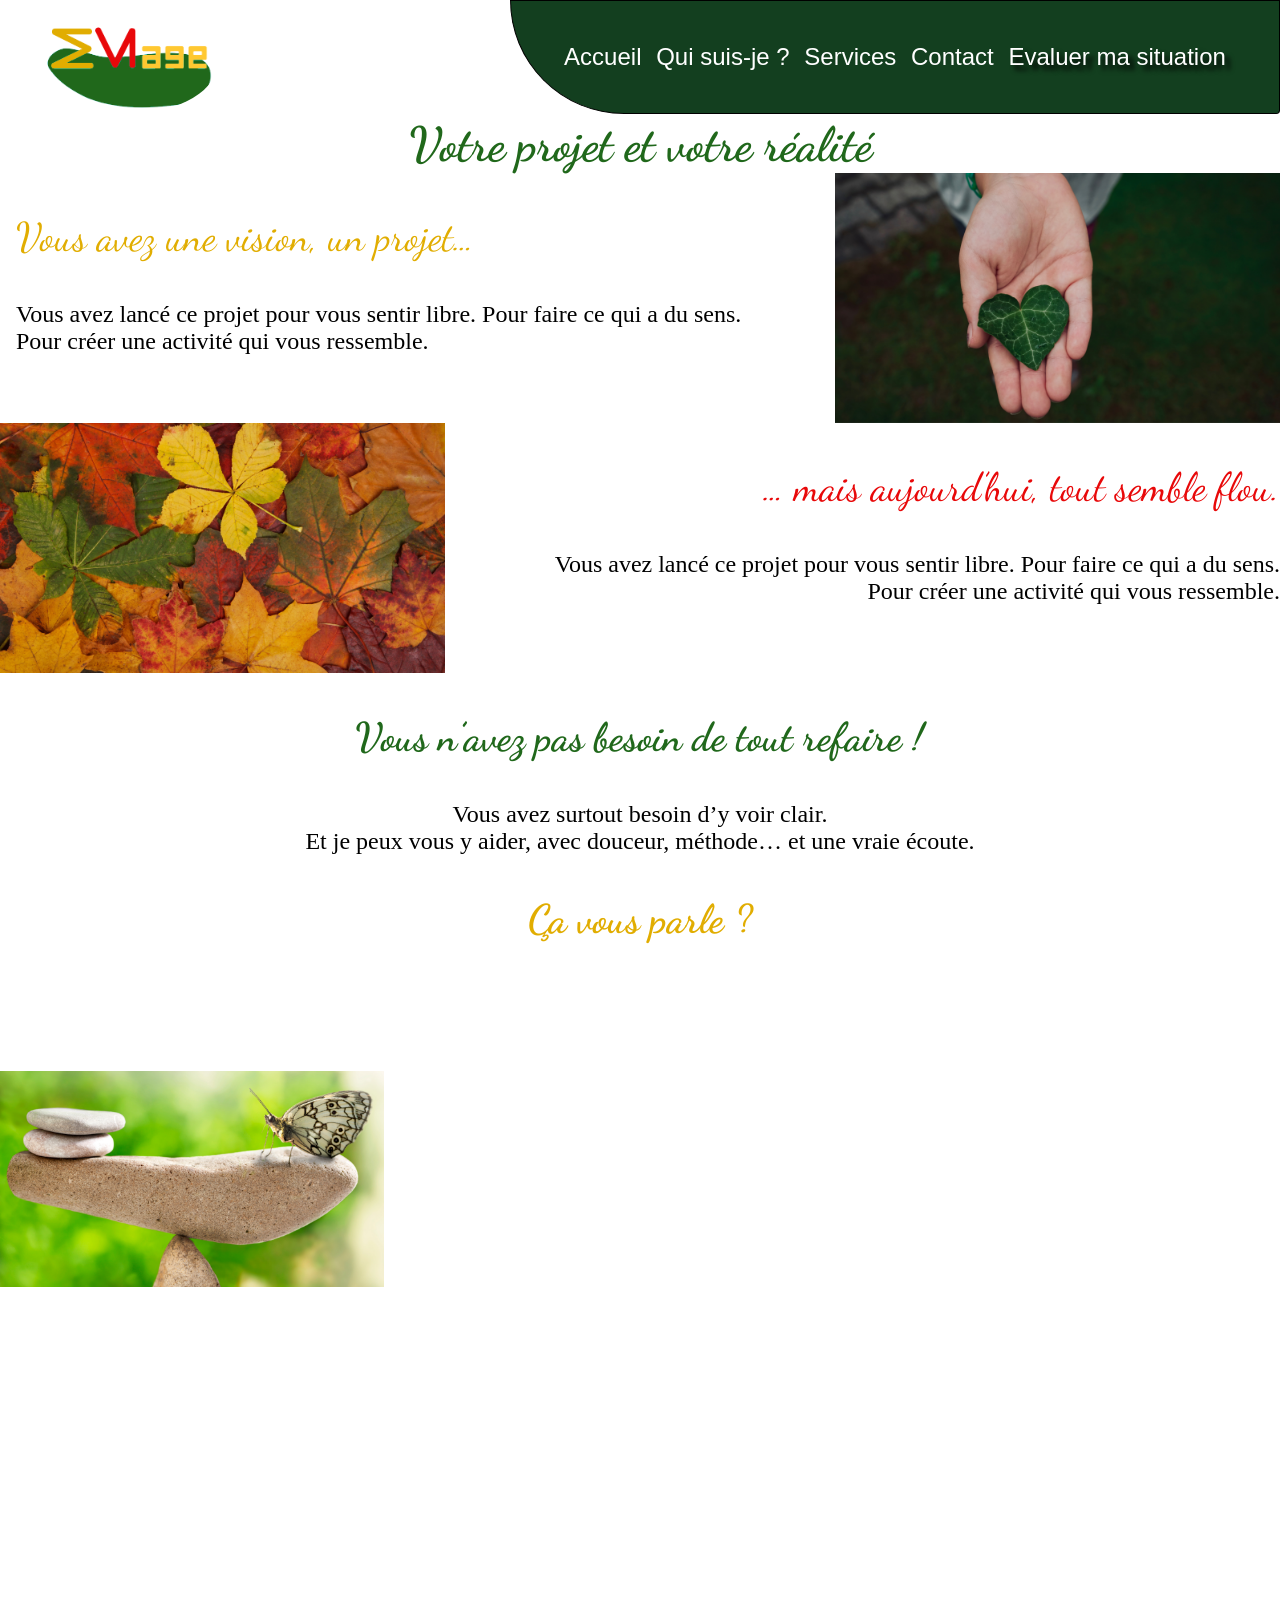
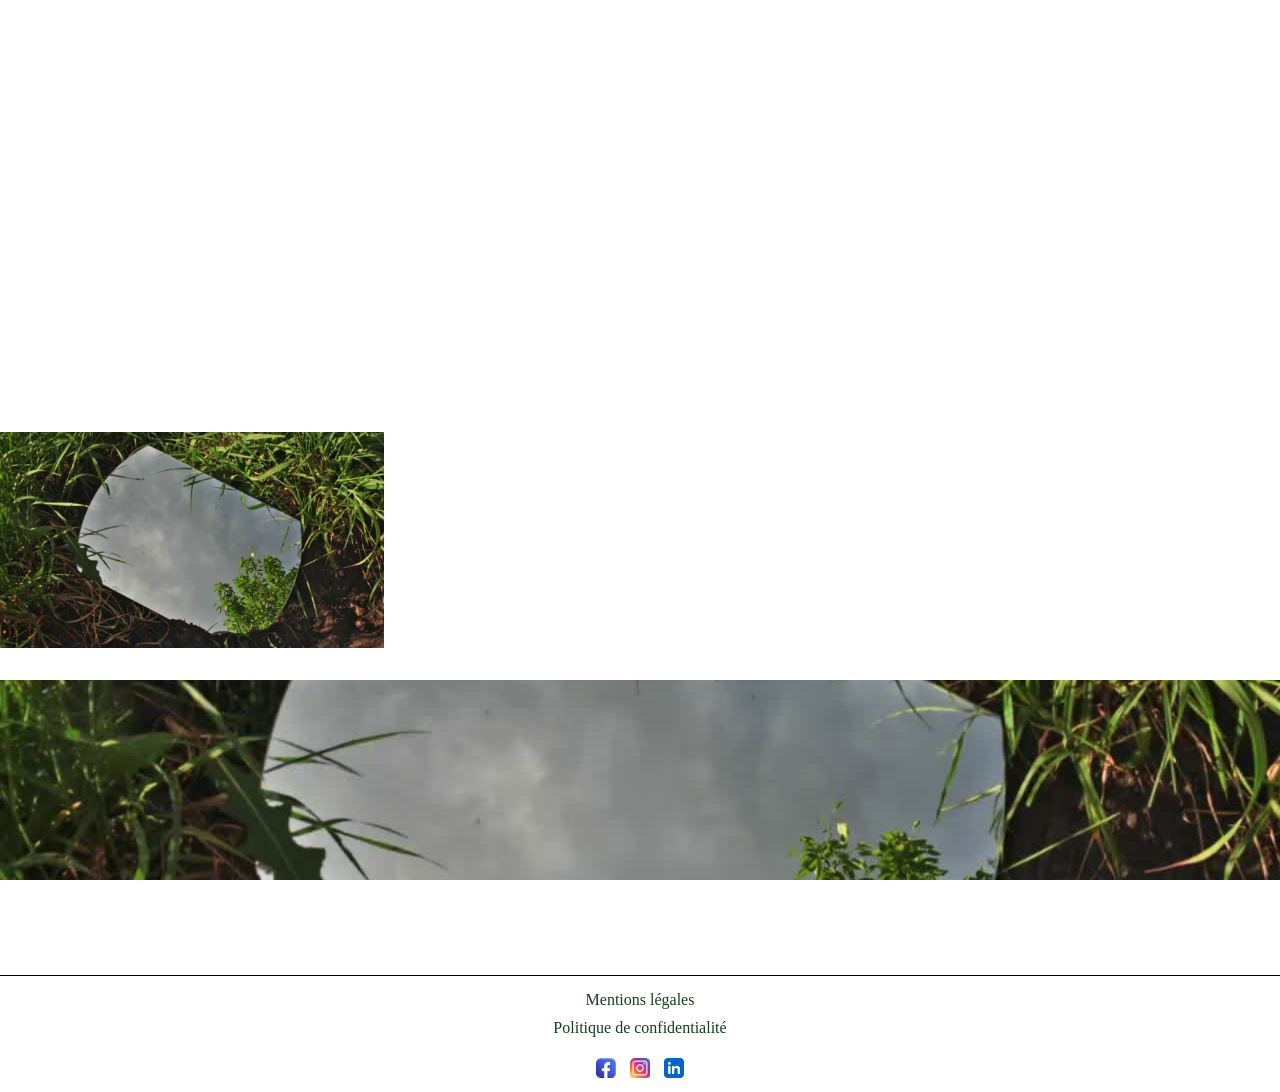
<file: docs/index.html>
<!DOCTYPE html>
<html lang="fr">

<head>
    <meta charset="UTF-8">
    <meta name="viewport" content="width=device-width, initial-scale=1.0">
    <link rel="stylesheet" href="assets/styles/components.css">
    <link rel="stylesheet" href="assets/styles/home.css">
    <link rel="stylesheet" href="assets/styles/services.css">
    <link rel="stylesheet" href="assets/styles/who.css">
    <link rel="stylesheet" href="assets/styles/contact.css">
    <link href="https://unpkg.com/aos@2.3.1/dist/aos.css" rel="stylesheet">
    <link rel="shortcut icon" href="assets/img/logo.png" type="image/png">
    <title>EMage</title>
</head>

<body>
    <header id="header">
        <a href="index.html" class="logo">
            <img src="assets/img/logo.png" alt="Logo EMage">
        </a>
        <div id="nav">
            <button id="burger"><img src="assets/img/burger.png" alt="burger" class="burger"></button>
            <div id="navbar">
                <div><a href="index.html">Accueil</a></div>
                <div><a href="who.html">Qui suis-je ?</a></div>
                <div><a href="services.html">Services</a></div>
                <div><a href="contact.html">Contact</a></div>
                <a href="form.html" class="button_navbar">Evaluer ma situation</a>
            </div>
        </div>
    </header>
<h1 class="title_home" data-aos="fade_in" data-aos-duration="2000">Votre projet et votre réalité</h1>
<div class="intro">
    <div class="slide" data-aos="fade-right"
        data-aos-duration="2000">
        <div class="slide_left">
            <h2 class="intro_title yellow">Vous avez une vision, un projet… </h2>
            <p class="intro_text">Vous avez lancé ce projet pour vous sentir libre. Pour faire ce qui a du sens.</p>
            <p class="intro_text">Pour créer une activité qui vous ressemble.</p>
        </div>
        <img src="assets/img/accueil/heart-in-hand.png" alt="heart leaf in hand">
    </div>

    <div class="slide" data-aos="fade-left"
        data-aos-duration="2000">
        <img src="assets/img/accueil/colorfull_leaves.png" alt="heart leaf in hand">
        <div class="slide_right">
            <h2 class="intro_title red">… mais aujourd’hui, tout semble flou.</h2>
            <p class="intro_text">Vous avez lancé ce projet pour vous sentir libre. Pour faire ce qui a du sens.</p>
            <p class="intro_text">Pour créer une activité qui vous ressemble.</p>
        </div>
    </div>
    <div class="slide" data-aos="fade-up" data-aos-duration="2000">
        <div class="slide_up">
            <h2 class="intro_title green_forest bold">Vous n’avez pas besoin de tout refaire !</h2>
            <p class="intro_text"> Vous avez surtout besoin d’y voir clair.</p>
            <p class="intro_text"> Et je peux vous y aider, avec douceur, méthode… et une vraie écoute.</p>
        </div>

    </div>
</div>
<h2 class="carrousel_title">Ça vous parle ?</h2>

<!-- <div class="slider">
    <div class="slides">
        <div class="slide_item first_item">
            <img src="assets/img/carrousel/weed.png" alt="" class="slide_img">
        </div>
        <div class="slide_item first_item">
            <img src="assets/img/carrousel/weed.png" alt="" class="slide_img">
        </div>
        <div class="slide_item first_item">
            <img src="assets/img/carrousel/weed.png" alt="" class="slide_img">
        </div>
        <div class="slide_item first_item">
            <img src="assets/img/carrousel/weed.png" alt="" class="slide_img">
        </div>
        <div class="slide_item first_item">
            <img src="assets/img/carrousel/weed.png" alt="" class="slide_img">
        </div>
        <div class="slide_item first_item">
            <img src="assets/img/carrousel/weed.png" alt="" class="slide_img">
        </div>
        <div class="slide_item first_item">
            <img src="assets/img/carrousel/weed.png" alt="" class="slide_img">
        </div>
    </div>

</div>
<div class="carrousel_buttons">
    <button class="carrousel_button first_button"></button>
    <button class="carrousel_button second_button"></button>
    <button class="carrousel_button third_button"></button>
    <button class="carrousel_button fourth_button"></button>
    <button class="carrousel_button fifth_button"></button>
    <button class="carrousel_button sixth_button"></button>
    <button class="carrousel_button seventh_button"></button>
</div> -->

<section class="home_section">
    <h1 class="section_title red" data-aos="zoom_in" data-aos-duration="2000">Je vous comprends</h1>
    <div class="section_content">
        <img src="assets/img/accueil/stone_with_butterfly.png" alt="section" class="section_img">
        <div class="section_text" data-aos="fade-left" data-aos-duration="2000">
            <h2 class="text_title yellow">Avancer ne devrait pas être synonyme d’épuisement</h2>
            <p>À mon échelle, j’ai connu les doutes, la fatigue, les pertes de sens.</p>
            <p>J’ai traversé des phases où la passion ne suffisait plus à porter la charge.</p>
            <p>J’ai cherché un rythme juste, qui respecte mes ambitions et ma réalité personnelle.</p>
        </div>
    </div>
</section>
<section class="home_section">
    <h2 class="section_title red" data-aos="fade_in" data-aos-duration="2000">Faites le premier pas sans pression</h2>
    <div class="section_content">
        <a href="#" class="cards_pack" data-aos="zoom-in" data-aos-duration="2000">
            <img src="assets/img/accueil/hands-on-tree.png" alt="hands-on-tree" class="pack_img">
            <h3 class="yellow">Audit Social Media</h3>
            <div class="section_text">
                <b class="green_forest">Dès 450€</b>
                <p>Pour comprendre ce qui freine votre visibilité sur vos réseaux sociaux.</p>
                <p>Optimiser vos contenus, vos profils, votre stratégie.</p>
            </div>
        </a>
        <a href="#" class="cards_pack" data-aos="zoom-in" data-aos-duration="2000">
            <img src="assets/img/accueil/sphere.png" alt="hands-on-tree" class="pack_img">
            <h3 class="yellow">Audit SEO / SEA / SEM</h3>
            <div class="section_text">
                <b class="green_forest">Dès 650€</b>
                <p>Pour mettre à jour votre présence sur Google.</p>
                <p>Un regard stratégique et technique pour poser les bonnes bases.</p>
            </div>
        </a>
        <a href="#" class="cards_pack" data-aos="zoom-in" data-aos-duration="2000">
            <img src="assets/img/accueil/low-angle-forest.png" alt="hands-on-tree" class="pack_img">
            <h3 class="yellow">Cartographie & Plan d’actions</h3>
            <div class="section_text">
                <b class="green_forest">Dès 950€</b>
                <p>Pour structurer vos idées, vos actions, vos priorités.</p>
                <p>Un livrable clair pour savoir où aller et comment y aller.</p>
            </div>
        </a>
    </div>
</section>
<section class="home_section">
    <h1 class="section_title red" data-aos="zoom_in" data-aos-duration="2000">Ma promesse</h1>
    <div class="section_content">
        <img src="assets/img/accueil/mirror_nature.png" alt="section" class="section_img">
        <div class="section_text" data-aos="fade-left" data-aos-duration="2000">
            <p>Chez EMage, je ne vous propose pas une baguette magique.</p>
            <p>Je vous propose un chemin réaliste, respectueux de qui vous êtes et de ce que vous portez.</p>
            <p>Des petits pas vers une grande vision.</p>
            <p> Une façon de construire qui ménage votre énergie et votre ambition.</p>
            <b class="green_forest">« Ménager sa monture pour aller plus loin. »</b>
            <b class="green_forest">C’est ça aussi, la transformation durable.</b>
        </div>
    </div>
</section>
<section class="img_full_screen">
    <div class="cloud" data-aos="zoom_in" data-aos-duration="3000">
        <div class="home_blur"></div>
        <div class="cloud_text green">
            <p>Faisons connaissance. Je vous propose un échange sincère, sans pression, pour voir si je peux vous aider.</p>
            <p>Sinon, je vous recommanderai quelqu’un d’autre, avec tout autant de cœur.</p>
        </div>
    </div>
</section>

<section class="home_section">
    <div class="form_button" data-aos="flip-left" data-aos-duration="2000">
        <a href="form.html">Évaluer ma situation</a>
    </div>
</section>




        <footer>
            <div class="info">
                <a href="">Mentions légales</a>
            </div>
            <div class="info">
                <a href="">Politique de confidentialité</a>
            </div>
            <div class="reseaux">
                <a href="https://www.facebook.com/RomyCMT" target="_blank"><img src="assets/img/reseaux/facebook.png" alt="facebook"></a>
                <a href="https://www.instagram.com/chen.romy/" target="_blank"><img src="assets/img/reseaux/instagram.jpg" alt="instagram"></a>
                <a href="https://www.linkedin.com/in/romy-chen-min-tao-806a6817/" target="_blank"><img src="assets/img/reseaux/linkedin.jpg" alt="linkedin"></a>
            </div>

        </footer>
        <script src="https://unpkg.com/aos@2.3.1/dist/aos.js"></script>
        <script>
            AOS.init();
        </script>
        <script src="assets/scripts/script.js"></script>
    </body>

</html>
</file>
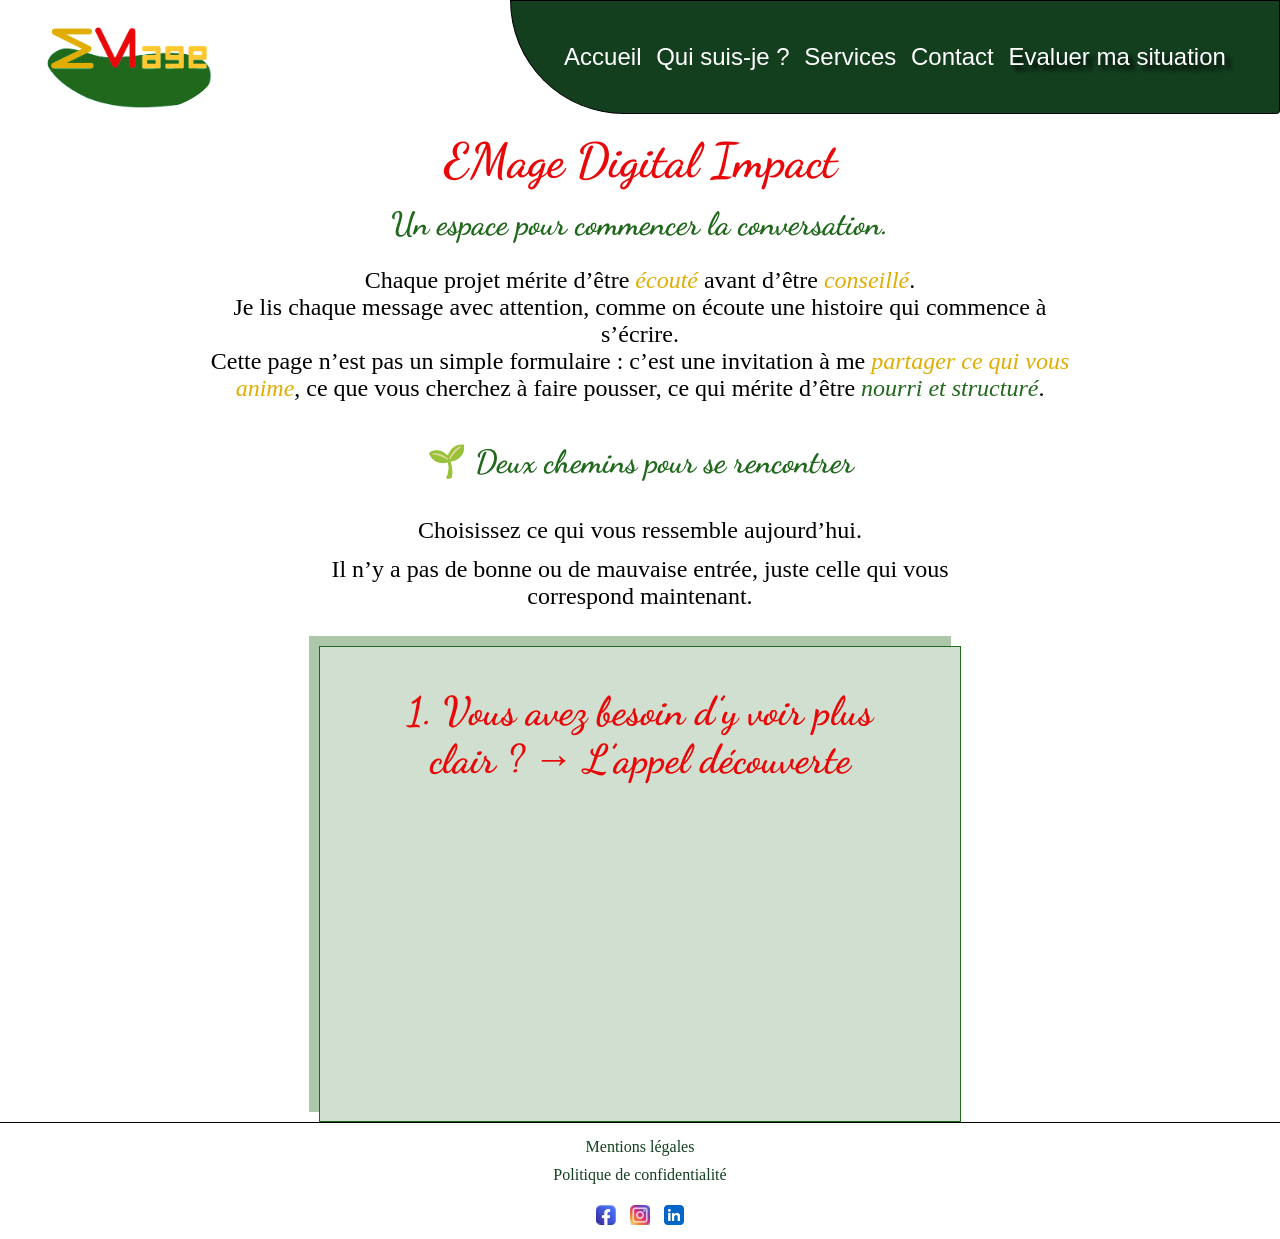
<file: docs/contact.html>
<!DOCTYPE html>
<html lang="fr">

<head>
    <meta charset="UTF-8">
    <meta name="viewport" content="width=device-width, initial-scale=1.0">
    <link rel="stylesheet" href="assets/styles/components.css">
    <link rel="stylesheet" href="assets/styles/home.css">
    <link rel="stylesheet" href="assets/styles/services.css">
    <link rel="stylesheet" href="assets/styles/who.css">
    <link rel="stylesheet" href="assets/styles/contact.css">
    <link href="https://unpkg.com/aos@2.3.1/dist/aos.css" rel="stylesheet">
    <link rel="shortcut icon" href="assets/img/logo.png" type="image/png">
    <title>EMage</title>
</head>

<body>
    <header id="header">
        <a href="index.html" class="logo">
            <img src="assets/img/logo.png" alt="Logo EMage">
        </a>
        <div id="nav">
            <button id="burger"><img src="assets/img/burger.png" alt="burger" class="burger"></button>
            <div id="navbar">
                <div><a href="index.html">Accueil</a></div>
                <div><a href="who.html">Qui suis-je ?</a></div>
                <div><a href="services.html">Services</a></div>
                <div><a href="contact.html">Contact</a></div>
                <a href="form.html" class="button_navbar">Evaluer ma situation</a>
            </div>
        </div>
    </header>

<div class="contact_container">
    <div class="contact_head">
        <h1 class="contact_title">EMage Digital Impact</h1>
        <h2 class="contact_subtitle">Un espace pour commencer la conversation.</h2>
        <div class="contact_text">
            <p>Chaque projet mérite d’être <i class="yellow">écouté</i> avant d’être <i class="yellow">conseillé</i>.</p>
            <p>Je lis chaque message avec attention, comme on écoute une histoire qui commence à s’écrire.</p>
            <p>Cette page n’est pas un simple formulaire : c’est une invitation à me <i class="yellow">partager ce qui vous anime</i>, ce que vous cherchez à faire pousser, ce qui mérite d’être <i class="green_forest">nourri et structuré</i>.</p>
        </div>
    </div>
    <section class="contact_section">
        <h2 class="contact_subtitle">🌱 Deux chemins pour se rencontrer</h2>
        <div class="contact_text">
            <p>Choisissez ce qui vous ressemble aujourd’hui.</p>
            <p>Il n’y a pas de bonne ou de mauvaise entrée, juste celle qui vous correspond maintenant.</p>
        </div>
    </section>
    <section class="contact_section">

        <div class="section_left">
            <div class="content box_left" data-aos="zoom-in" data-aos-duration="2000">
                <h2 class="section_title section_contact_title red" data-aos="fade-in" data-aos-easing="linear" data-aos-duration="2000">1. Vous avez besoin d’y voir plus clair ? → L’appel découverte</h2>
                <p data-aos="fade-in" data-aos-easing="linear" data-aos-duration="2000">Un moment pour poser vos idées, mettre en lumière les <i class="bold_italic green_forest">enjeux</i>, et tracer une première direction.</p>
                <p data-aos="fade-in" data-aos-easing="linear" data-aos-duration="2000">Je vous propose un échange d’environ 45 minutes pour <i class="green_forest">clarifier ensemble votre besoin</i> et poser les bases d’une collaboration juste et alignée.</p>
                <p data-aos="fade-in" data-aos-easing="linear" data-aos-duration="2000">C’est pour vous si… Vous portez une intuition, un projet ou un inconfort, sans savoir encore quelle forme lui donner.</p>

                <div class="contact_form_button" data-aos="flip-left" data-aos-duration="2000">
                    <a href="form.html">→ Je remplis le mini-formulaire pour réserver un appel découverte</a>
                </div>
            </div>
        </div>
    </section>

</div>

        <footer>
            <div class="info">
                <a href="">Mentions légales</a>
            </div>
            <div class="info">
                <a href="">Politique de confidentialité</a>
            </div>
            <div class="reseaux">
                <a href="https://www.facebook.com/RomyCMT" target="_blank"><img src="assets/img/reseaux/facebook.png" alt="facebook"></a>
                <a href="https://www.instagram.com/chen.romy/" target="_blank"><img src="assets/img/reseaux/instagram.jpg" alt="instagram"></a>
                <a href="https://www.linkedin.com/in/romy-chen-min-tao-806a6817/" target="_blank"><img src="assets/img/reseaux/linkedin.jpg" alt="linkedin"></a>
            </div>

        </footer>
        <script src="https://unpkg.com/aos@2.3.1/dist/aos.js"></script>
        <script>
            AOS.init();
        </script>
        <script src="assets/scripts/script.js"></script>
    </body>

</html>
</file>
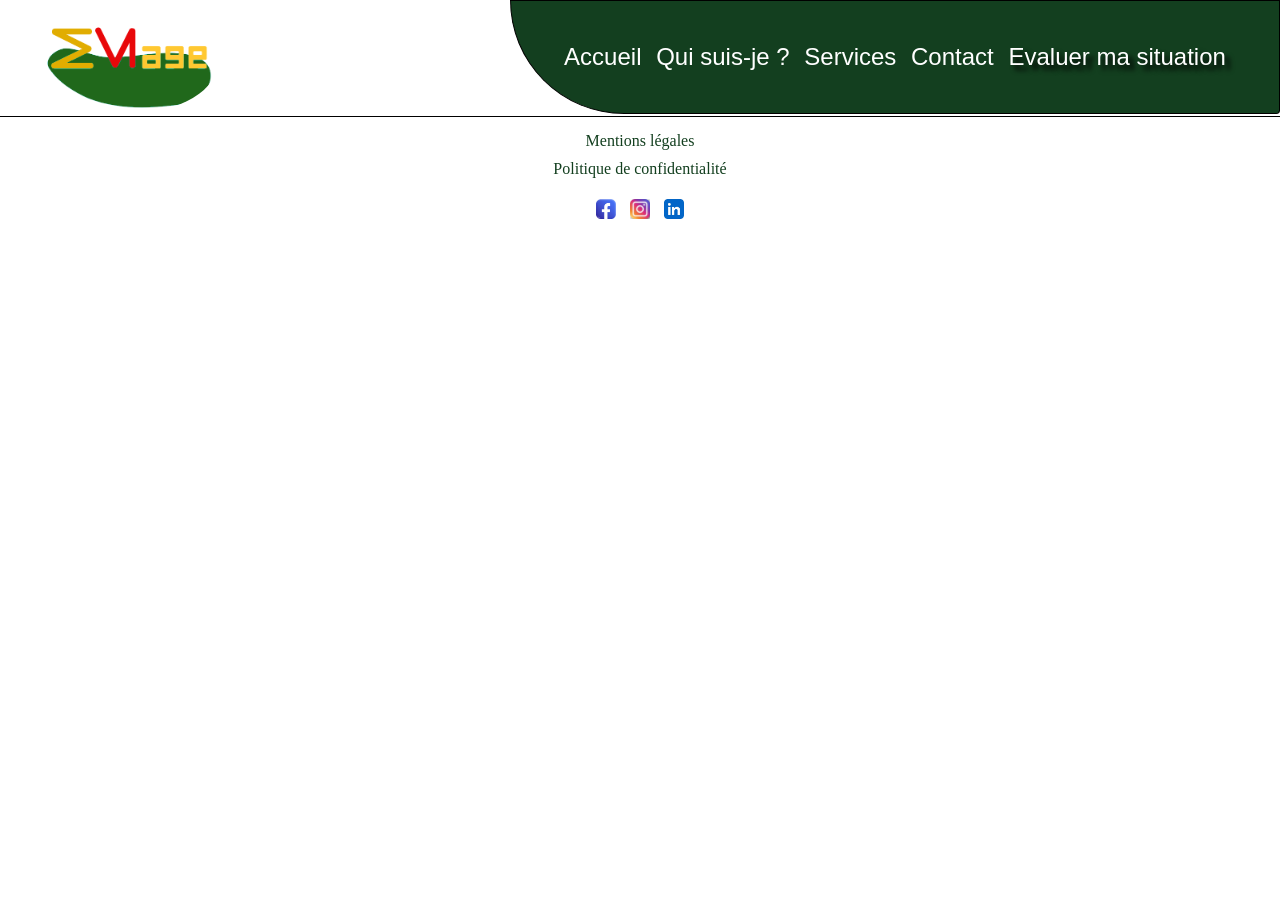
<file: docs/form.html>
<!DOCTYPE html>
<html lang="fr">

<head>
    <meta charset="UTF-8">
    <meta name="viewport" content="width=device-width, initial-scale=1.0">
    <link rel="stylesheet" href="assets/styles/components.css">
    <link rel="stylesheet" href="assets/styles/home.css">
    <link rel="stylesheet" href="assets/styles/services.css">
    <link rel="stylesheet" href="assets/styles/who.css">
    <link rel="stylesheet" href="assets/styles/contact.css">
    <link href="https://unpkg.com/aos@2.3.1/dist/aos.css" rel="stylesheet">
    <link rel="shortcut icon" href="assets/img/logo.png" type="image/png">
    <title>EMage</title>
</head>

<body>
    <header id="header">
        <a href="index.html" class="logo">
            <img src="assets/img/logo.png" alt="Logo EMage">
        </a>
        <div id="nav">
            <button id="burger"><img src="assets/img/burger.png" alt="burger" class="burger"></button>
            <div id="navbar">
                <div><a href="index.html">Accueil</a></div>
                <div><a href="who.html">Qui suis-je ?</a></div>
                <div><a href="services.html">Services</a></div>
                <div><a href="contact.html">Contact</a></div>
                <a href="form.html" class="button_navbar">Evaluer ma situation</a>
            </div>
        </div>
    </header>
        <footer>
            <div class="info">
                <a href="">Mentions légales</a>
            </div>
            <div class="info">
                <a href="">Politique de confidentialité</a>
            </div>
            <div class="reseaux">
                <a href="https://www.facebook.com/RomyCMT" target="_blank"><img src="assets/img/reseaux/facebook.png" alt="facebook"></a>
                <a href="https://www.instagram.com/chen.romy/" target="_blank"><img src="assets/img/reseaux/instagram.jpg" alt="instagram"></a>
                <a href="https://www.linkedin.com/in/romy-chen-min-tao-806a6817/" target="_blank"><img src="assets/img/reseaux/linkedin.jpg" alt="linkedin"></a>
            </div>

        </footer>
        <script src="https://unpkg.com/aos@2.3.1/dist/aos.js"></script>
        <script>
            AOS.init();
        </script>
        <script src="assets/scripts/script.js"></script>
    </body>

</html>
</file>
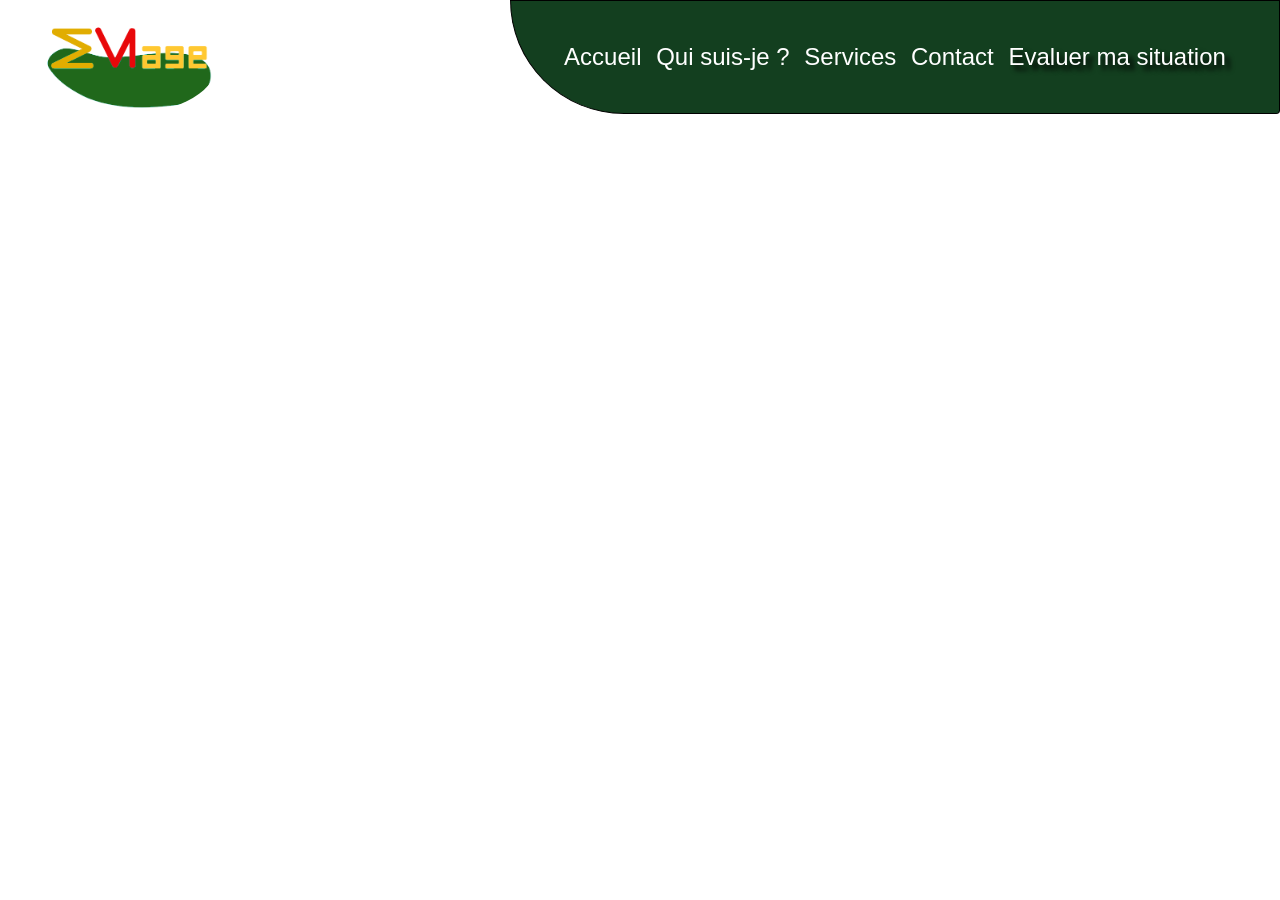
<file: docs/head.html>
<!DOCTYPE html>
<html lang="fr">

<head>
    <meta charset="UTF-8">
    <meta name="viewport" content="width=device-width, initial-scale=1.0">
    <link rel="stylesheet" href="assets/styles/components.css">
    <link rel="stylesheet" href="assets/styles/home.css">
    <link rel="stylesheet" href="assets/styles/services.css">
    <link rel="stylesheet" href="assets/styles/who.css">
    <link rel="stylesheet" href="assets/styles/contact.css">
    <link href="https://unpkg.com/aos@2.3.1/dist/aos.css" rel="stylesheet">
    <link rel="shortcut icon" href="assets/img/logo.png" type="image/png">
    <title>EMage</title>
</head>

<body>
    <header id="header">
        <a href="index.html" class="logo">
            <img src="assets/img/logo.png" alt="Logo EMage">
        </a>
        <div id="nav">
            <button id="burger"><img src="assets/img/burger.png" alt="burger" class="burger"></button>
            <div id="navbar">
                <div><a href="index.html">Accueil</a></div>
                <div><a href="who.html">Qui suis-je ?</a></div>
                <div><a href="services.html">Services</a></div>
                <div><a href="contact.html">Contact</a></div>
                <a href="form.html" class="button_navbar">Evaluer ma situation</a>
            </div>
        </div>
    </header>
</file>
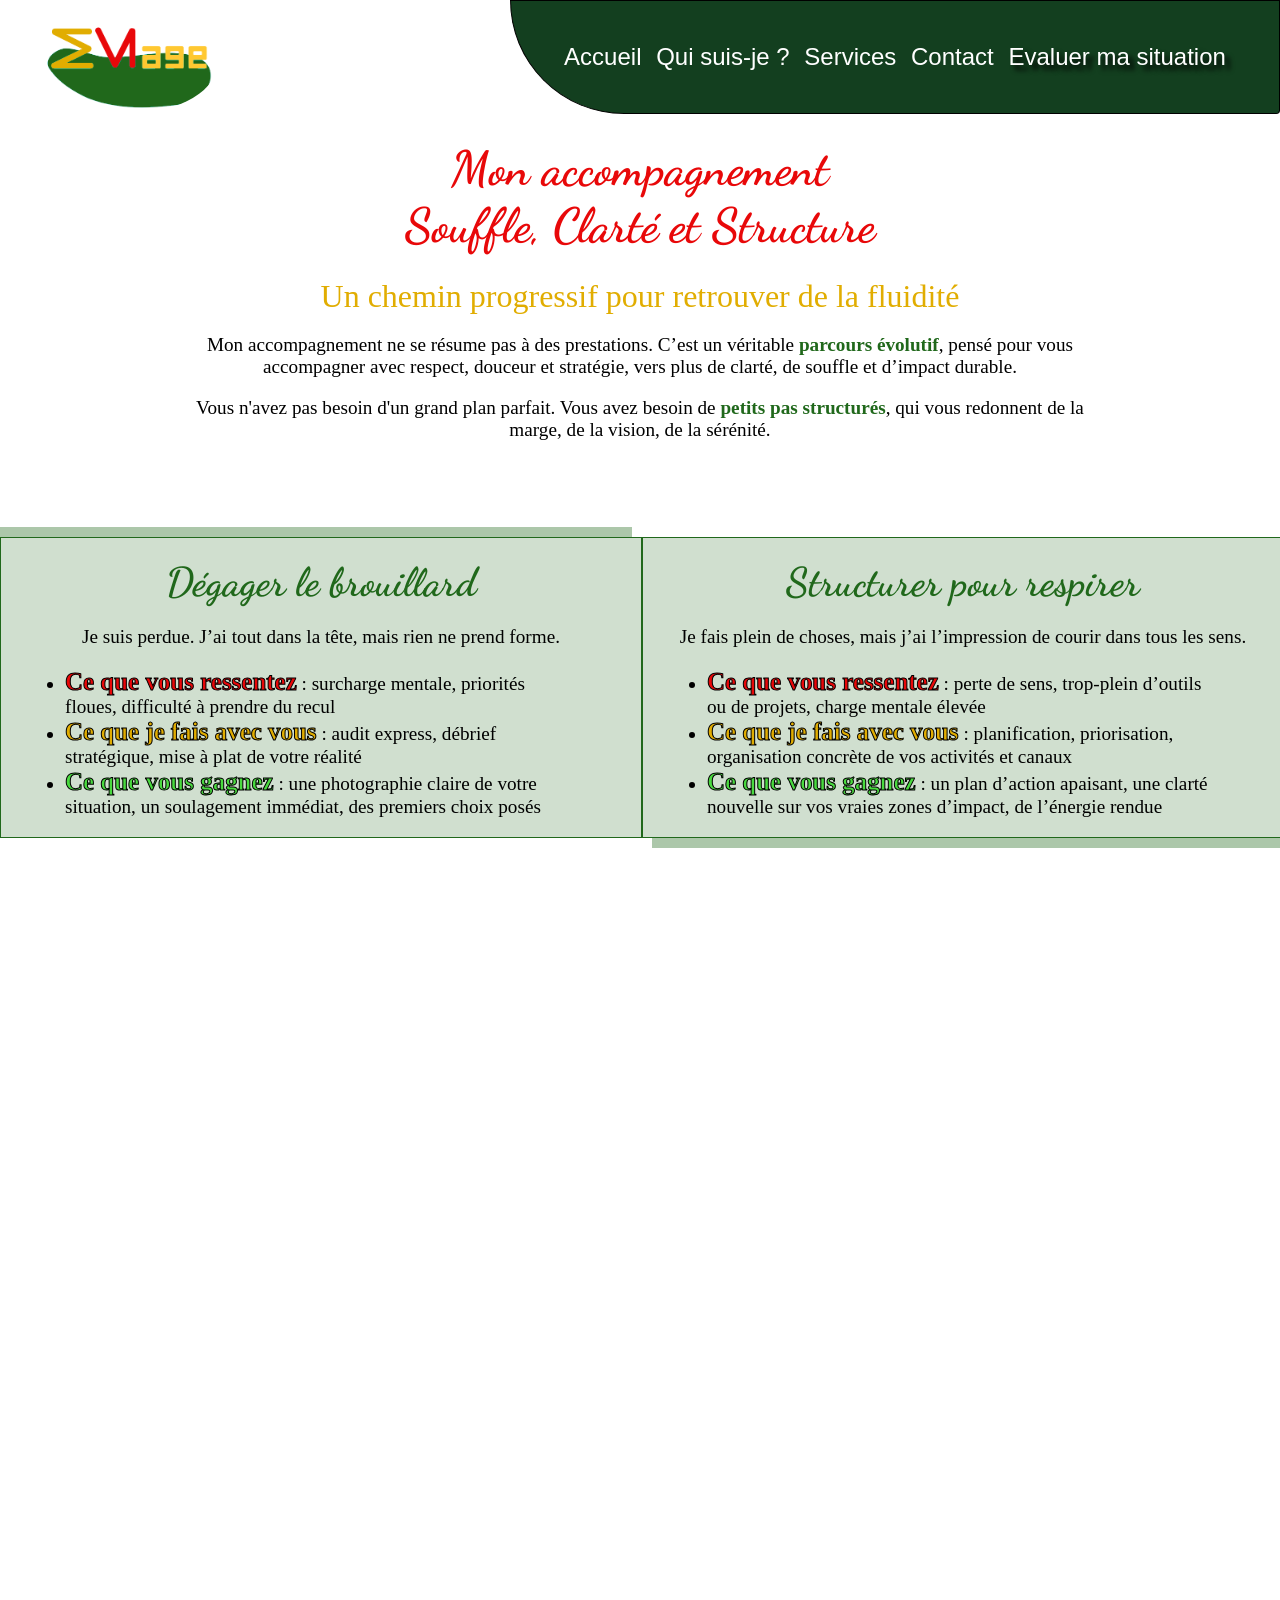
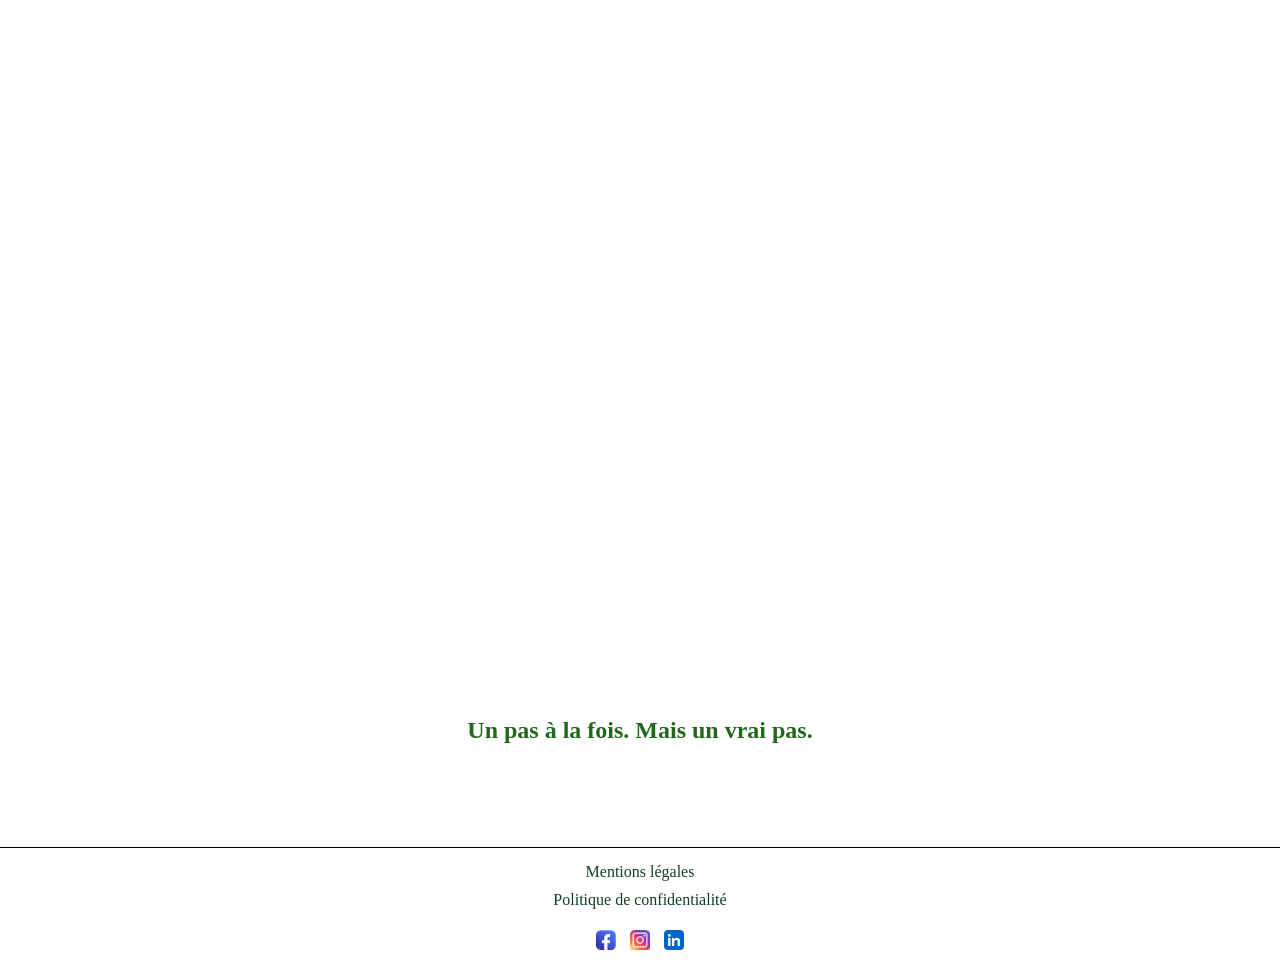
<file: docs/services.html>
<!DOCTYPE html>
<html lang="fr">

<head>
    <meta charset="UTF-8">
    <meta name="viewport" content="width=device-width, initial-scale=1.0">
    <link rel="stylesheet" href="assets/styles/components.css">
    <link rel="stylesheet" href="assets/styles/home.css">
    <link rel="stylesheet" href="assets/styles/services.css">
    <link rel="stylesheet" href="assets/styles/who.css">
    <link rel="stylesheet" href="assets/styles/contact.css">
    <link href="https://unpkg.com/aos@2.3.1/dist/aos.css" rel="stylesheet">
    <link rel="shortcut icon" href="assets/img/logo.png" type="image/png">
    <title>EMage</title>
</head>

<body>
    <header id="header">
        <a href="index.html" class="logo">
            <img src="assets/img/logo.png" alt="Logo EMage">
        </a>
        <div id="nav">
            <button id="burger"><img src="assets/img/burger.png" alt="burger" class="burger"></button>
            <div id="navbar">
                <div><a href="index.html">Accueil</a></div>
                <div><a href="who.html">Qui suis-je ?</a></div>
                <div><a href="services.html">Services</a></div>
                <div><a href="contact.html">Contact</a></div>
                <a href="form.html" class="button_navbar">Evaluer ma situation</a>
            </div>
        </div>
    </header>

<div class="services_intro" data-aos="fade-up" data-aos-duration="2000">
    <h1 class="services_intro_title red">Mon accompagnement <br>Souffle, Clarté et Structure</h1>
    <h2 class="subtitle yellow">Un chemin progressif pour retrouver de la fluidité</h2>
    <p>Mon accompagnement ne se résume pas à des prestations. C’est un véritable <b class="green_forest">parcours évolutif</b>, pensé pour vous accompagner avec respect, douceur et stratégie, vers plus de clarté, de souffle et d’impact durable.</p>
    <p>Vous n'avez pas besoin d'un grand plan parfait. Vous avez besoin de <b class="green_forest">petits pas structurés</b>, qui vous redonnent de la marge, de la vision, de la sérénité.</p>
</div>

<div class="progression">
    <div class="sections_left">
        <div class="section_progression">
            <div class="content box_left" data-aos="fade-right" data-aos-duration="2000">
                <h2 class="section_title green_forest">Dégager le brouillard</h2>
                <p>Je suis perdue. J’ai tout dans la tête, mais rien ne prend forme.</p>
                <ul>
                    <li><b class="webkit red">Ce que vous ressentez</b> : surcharge mentale, priorités floues, difficulté à prendre du recul</li>
                    <li><b class="webkit yellow">Ce que je fais avec vous</b> : audit express, débrief stratégique, mise à plat de votre réalité</li>
                    <li><b class=" webkit green_summer">Ce que vous gagnez</b> : une photographie claire de votre situation, un soulagement immédiat, des premiers choix posés</li>
                </ul>
            </div>
            <div class="section_progression">
                <div class="content box_left" data-aos="fade-right" data-aos-duration="2000">
                    <h2 class="section_title green_forest">Avancer avec fluidité</h2>
                    <p>Je veux que ça tourne sans moi 24h/24. Je veux du souffle.</p>
                    <ul>
                        <li><b class="webkit red">Ce que vous ressentez</b> : difficulté à suivre, manque de système, besoin de délégation ou d’automatisation</li>
                        <li><b class="webkit yellow">Ce que je fais avec vous</b> : accompagnement opérationnel, systémisation, suivi de vos projets et préparations</li>
                        <li><b class=" webkit green_summer">Ce que vous gagnez</b> : une activité qui tient la route, moins de charge à l’esprit, une dynamique durable et alignée</li>
                    </ul>
                </div>
            </div>
        </div>
    </div>
    <div class="arrow"></div>
    <div class="sections_right">
        <div class="section_progression">
            <div class="content box_right" data-aos="fade-left" data-aos-duration="2000">
                <h2 class="section_title green_forest">Structurer pour respirer</h2>
                <p>Je fais plein de choses, mais j’ai l’impression de courir dans tous les sens.</p>
                <ul>
                    <li><b class="webkit red">Ce que vous ressentez</b> : perte de sens, trop-plein d’outils ou de projets, charge mentale élevée</li>
                    <li><b class="webkit yellow">Ce que je fais avec vous</b> : planification, priorisation, organisation concrète de vos activités et canaux</li>
                    <li><b class=" webkit green_summer">Ce que vous gagnez</b> : un plan d’action apaisant, une clarté nouvelle sur vos vraies zones d’impact, de l’énergie rendue</li>
                </ul>
            </div>
        </div>
        <div class="section_progression">
            <div class="content box_right" data-aos="fade-left" data-aos-duration="2000">
                <h2 class="section_title green_forest">Consolider & alléger</h2>
                <p>Je veux un fonctionnement qui tienne dans le temps, même dans les creux.</p>
                <ul>
                    <li><b class="webkit red">Ce que vous ressentez</b> : fatigue de pilotage, perte de motivation régulière, besoin de soutenabilité</li>
                    <li><b class="webkit yellow">Ce que je fais avec vous</b> : bilan, réglages fins, passage à l’amélioration continue, suivi mensuel si besoin</li>
                    <li><b class=" webkit green_summer">Ce que vous gagnez</b> : un projet qui vous respecte, une gestion apaisée, une posture de cheffe d’orchestre en paix avec elle-même</li>
                </ul>
            </div>
        </div>
    </div>
</div>
<section class="cards_section">
    <h2 class="section_title red" data-aos="fade_in" data-aos-duration="2000">Le premier pas s'ajuste à vous</h2>
    <div class="section_content">
        <a href="#" class="cards_pack" data-aos="zoom-in" data-aos-duration="2000">
            <img src="assets/img/services/tree_child.png" alt="tree_child" class="services_pack_img">
            <h3 class="yellow">Soutien stratégique & co-construction</h3>
            <div class="section_text">
                <p>Pour clarifier, cadrer, faire des choix. Vous gardez la main, je vous guide.</p>
            </div>
        </a>
        <a href="#" class="cards_pack" data-aos="zoom-in" data-aos-duration="2000">
            <img src="assets/img/services/zen_women.png" alt="zen_women" class="services_pack_img">
            <h3 class="yellow">Optimisation de l’existant</h3>
            <div class="section_text">
                <p>Pour valoriser ce qui a déjà été fait. On fait mieux, sans tout refaire.</p>
            </div>
        </a>
        <a href="#" class="cards_pack" data-aos="zoom-in" data-aos-duration="2000">
            <img src="assets/img/services/breath_women.png" alt="breath_women" class="services_pack_img">
            <h3 class="yellow">Bras droit digital</h3>
            <div class="section_text">
                <p>Pour vous décharger. J’organise, j’accompagne, je coordonne. Vous soufflez.</p>
            </div>
        </a>
    </div>
</section>

<h2 class="first_step" data-aos="fade_in" data-aos-duration="3000">Le chemin vers votre version sereine de l’entrepreneuriat commence ici</h2>
<strong class="last_sentence green_forest">Un pas à la fois. Mais un vrai pas.</strong>

<section class="home_section">
    <div class="form_button" data-aos="flip-left" data-aos-duration="2000">
        <a href="form.html">Évaluer ma situation</a>
    </div>
</section>

        <footer>
            <div class="info">
                <a href="">Mentions légales</a>
            </div>
            <div class="info">
                <a href="">Politique de confidentialité</a>
            </div>
            <div class="reseaux">
                <a href="https://www.facebook.com/RomyCMT" target="_blank"><img src="assets/img/reseaux/facebook.png" alt="facebook"></a>
                <a href="https://www.instagram.com/chen.romy/" target="_blank"><img src="assets/img/reseaux/instagram.jpg" alt="instagram"></a>
                <a href="https://www.linkedin.com/in/romy-chen-min-tao-806a6817/" target="_blank"><img src="assets/img/reseaux/linkedin.jpg" alt="linkedin"></a>
            </div>

        </footer>
        <script src="https://unpkg.com/aos@2.3.1/dist/aos.js"></script>
        <script>
            AOS.init();
        </script>
        <script src="assets/scripts/script.js"></script>
    </body>

</html>
</file>
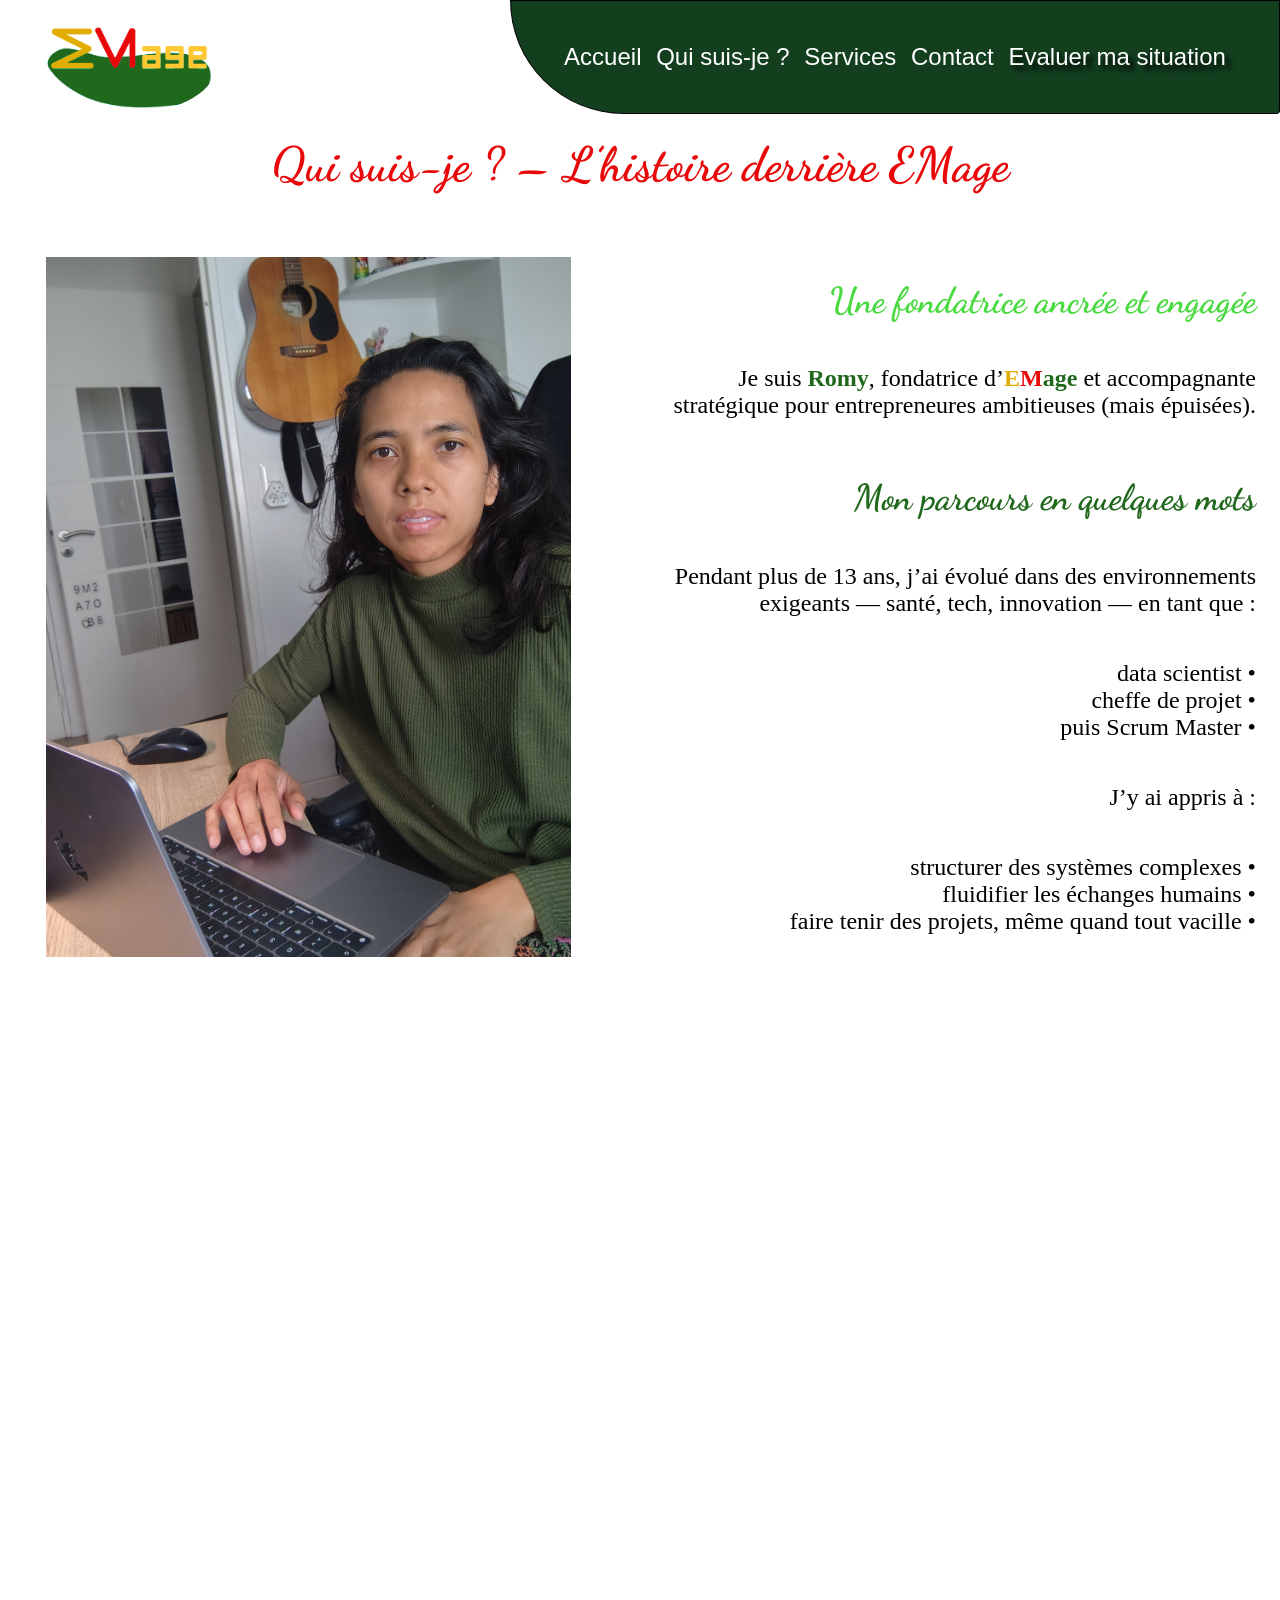
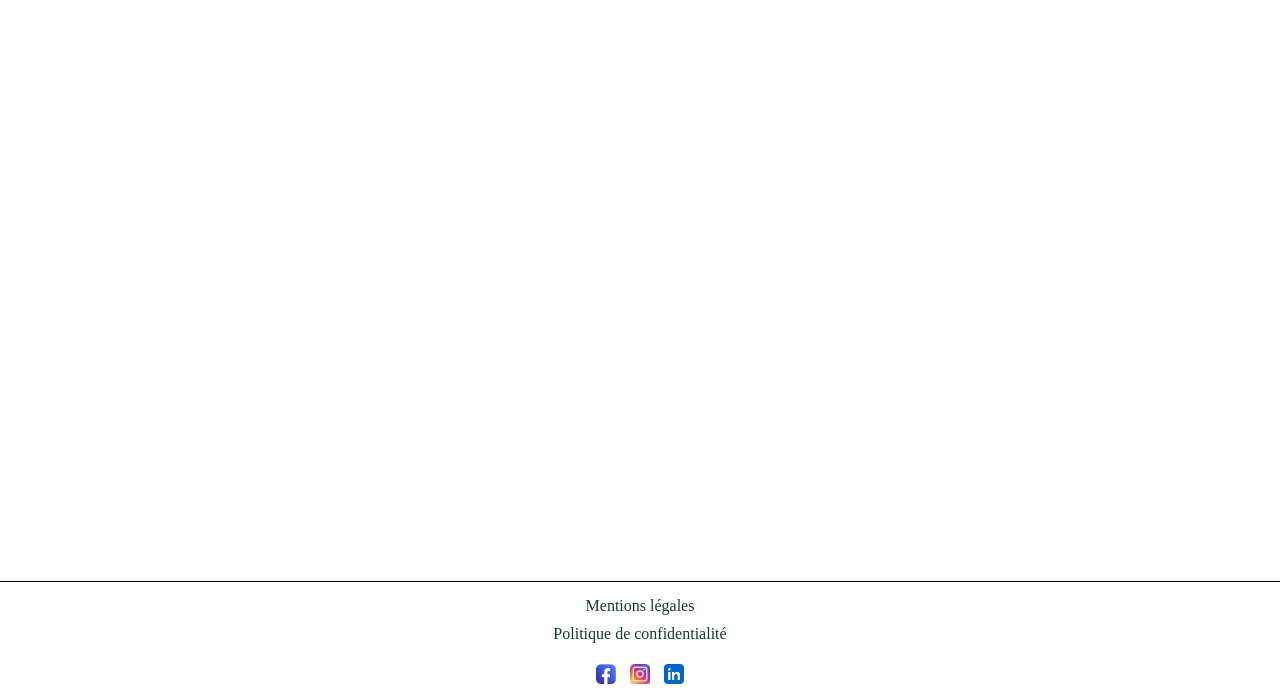
<file: docs/who.html>
<!DOCTYPE html>
<html lang="fr">

<head>
    <meta charset="UTF-8">
    <meta name="viewport" content="width=device-width, initial-scale=1.0">
    <link rel="stylesheet" href="assets/styles/components.css">
    <link rel="stylesheet" href="assets/styles/home.css">
    <link rel="stylesheet" href="assets/styles/services.css">
    <link rel="stylesheet" href="assets/styles/who.css">
    <link rel="stylesheet" href="assets/styles/contact.css">
    <link href="https://unpkg.com/aos@2.3.1/dist/aos.css" rel="stylesheet">
    <link rel="shortcut icon" href="assets/img/logo.png" type="image/png">
    <title>EMage</title>
</head>

<body>
    <header id="header">
        <a href="index.html" class="logo">
            <img src="assets/img/logo.png" alt="Logo EMage">
        </a>
        <div id="nav">
            <button id="burger"><img src="assets/img/burger.png" alt="burger" class="burger"></button>
            <div id="navbar">
                <div><a href="index.html">Accueil</a></div>
                <div><a href="who.html">Qui suis-je ?</a></div>
                <div><a href="services.html">Services</a></div>
                <div><a href="contact.html">Contact</a></div>
                <a href="form.html" class="button_navbar">Evaluer ma situation</a>
            </div>
        </div>
    </header>

<h1 class="title_who" data-aos="fade_in" data-aos-duration="3000">Qui suis-je ? – L’histoire derrière EMage</h1>
<div class="section_container">
    <section class="who_section" data-aos="fade-left" data-aos-duration="2000">
        <div class="who_img">
            <img src="assets/img/who/work_romy.png" alt="romy">
        </div>
        <div class="who_text">
            <h2 class="right_text section_title h2 green_summer">Une fondatrice ancrée et engagée</h2>
            <p class="right_text">Je suis <b class="green_forest">Romy</b>, fondatrice d’<b class="yellow">E</b><b class="red">M</b><b class="green_forest">age</b> et accompagnante stratégique pour entrepreneures ambitieuses (mais épuisées).</p>
            <h2 class="right_text section_title h2 mt green_forest">Mon parcours en quelques mots</h2>
            <p class="right_text">Pendant plus de 13 ans, j’ai évolué dans des environnements exigeants — santé, tech, innovation — en tant que :</p>
            <ul class="right_text">
                <li class="li">data scientist • </li>
                <li class="li">cheffe de projet • </li>
                <li class="li">puis Scrum Master • </li>
            </ul>
            <p class="right_text">J’y ai appris à :</p>
            <ul class="right_text">
                <li class="li">structurer des systèmes complexes • </li>
                <li class="li">fluidifier les échanges humains • </li>
                <li class="li">faire tenir des projets, même quand tout vacille • </li>
            </ul>
        </div>
    </section>
    <section class="who_section" data-aos="fade-right" data-aos-duration="2000">
        <div class="who_text">
            <h2 class="section_title h2 green_forest left_text">Le déclic : la maternité</h2>
            <p class="left_text">C’est en devenant maman que ma vision a changé.</p>
            <p class="left_text">J’ai pris conscience d’un <b class="red">déséquilibre invisible</b> :</p>
            <i class="left_text">Celui qui pousse tant de femmes brillantes à tout porter, tout le temps, sans jamais s’autoriser à ralentir.</i>
        </div>
        <div class="who_img">
            <img src="assets/img/who/pregnant.jpg" alt="romy-2">
        </div>
    </section>
    <section class="who_section" data-aos="fade-left" data-aos-duration="2000">
        <div class="who_img">
            <img src="assets/img/who/birth.png" alt="romy&rodin">
        </div>
        <div class="who_text">
            <h2 class="section_title h2 green_summer right_text">La naissance d’EMage</h2>
            <p class="right_text"><b class="yellow">E</b><b class="red">M</b><b class="green_forest">age</b>, c’est l’union de mes expertises en stratégie, organisation, digital…</p>
            <p class="right_text">Et de ma conviction qu’on peut créer <b class="red">sans s’épuiser.</b></p>
            <p class="right_text">Un projet hybride entre :</p>
            <ul class="right_text">
                <li class="li">stratégie digitale • </li>
                <li class="li">gestion humaine • </li>
                <li class="li">et respiration entrepreneuriale • </li>
            </ul>
            <p class="right_text">Un espace pour penser autrement son activité :</p>
            <ul class="no_deco_list right_text">
                <li class="li">avec ambition ✅</li>
                <li class="li">sans surchauffe ✅</li>
                <li class="li">en respectant son énergie et son cycle de vie ✅</li>
            </ul>
        </div>
    </section>
    <section class="who_section" data-aos="fade-right" data-aos-duration="2000">
        <div class="who_text">
            <h2 class="section_title h2 green_forest left_text">Ce que je fais aujourd’hui</h2>
            <p class="left_text">J’aide des entrepreneures brillantes, fatiguées ou débordées à :</p>
            <ul class="list_who left_text">
                <li>sortir du flou et du mode pompier,</li>
                <li>retrouver une structure qui soutient leur vision,</li>
                <li>remettre de la clarté et du souffle dans leur quotidien pro.</li>
            </ul>
            <p class="left_text">Pas en travaillant plus. En structurant mieux.</p>
        </div>
        <div class="who_img">
            <img src="assets/img/who/now.png" alt="romy&rodin">
        </div>
    </section>
    <section class="who_section" data-aos="fade-left" data-aos-duration="2000">
        <div class="who_img">
            <img src="assets/img/who/approach.png" alt="romy&rodin">
        </div>
        <div class="who_text">
            <h2 class="section_title h2 green_summer right_text">Mon approche</h2>
            <p class="right_text">Mon accompagnement repose sur :</p>
            <ul class="no_deco_list right_text">
                <li class="li green_forest b"> Un cadre clair : priorités, outils, systèmes durables 🧠</li>
                <li class="li yellow b"> Une écoute profonde et sans jugement 💬</li>
                <li class="li red b"> Une organisation intelligente : souple mais solide 📊</li>
                <li class="li green_summer b"> Un respect absolu du rythme et de la personne 🌱</li>
            </ul>
            <p class="right_text">Je ne vous vends pas une méthode miracle.</p>
            <p class="right_text">Je co-construis avec vous un système qui vous soutient, même les semaines de fatigue, d’imprévus ou de doutes.</p>
        </div>
    </section>
    <section class="who_section" data-aos="fade-right" data-aos-duration="2000">
        <div class="who_text">
            <h2 class="section_title h2 green_forest left_text">Ma promesse</h2>
            <p class="left_text">Une activité <b class="red">lisible</b>, <b class="red"respirable></b> et <b class="red">durable</b>.</p>
            <p class="left_text">Si vous êtes brillante, compétente, ultra impliquée… mais que votre activité vous échappe ou vous épuise :</p>
            <p class="left_text">Je suis là pour transformer la charge, le flou et le trop-plein en :</p>
            <ul class="list_who left_text">
                <li>clarté,</li>
                <li>souffle,</li>
                <li>stabilité.</li>
            </ul>
            <p class="left_text">Avec EMage, vous ne portez plus seule :</p>
            <ul class="list_who left_text">
                <li>on rend votre système plus fluide,</li>
                <li>on remet du sens dans vos décisions,</li>
                <li>on construit un business qui tient, même quand vous avez besoin de souffler.</li>
            </ul>
            <i class="mt green_forest">Parce qu’on peut réussir autrement. Et parce que vous méritez un projet à votre mesure.</i>
        </div>
        <div class="who_img">
            <img src="assets/img/who/pinky_swear.png" alt="romy-2">
        </div>
    </section>
    <section class="who_section commitment" data-aos="zoom-in" data-aos-duration="2000">
        <div class="blur"></div>
        <div class="who_text">
            <h2 class="section_title h2 red">Mon engagement au-delà de moi</h2>
            <p class="green text_commitment">Mon ambition dépasse la réussite individuelle.</p>
            <p class="green text_commitment">Avec EMage, je veux contribuer à un changement de culture du travail chez les femmes entrepreneures, et plus encore chez les mères entrepreneures.</p>
            <h3 class="h3_who">Pour celles qui veulent poser les bonnes bases :</h3>
            <p class="green text_commitment"> Je veux réduire les échecs précoces, changer les statistiques qui montrent qu’une entreprise sur deux ferme avant 3 ans — et encore plus lorsqu’elle est portée par une femme ou une mère.</p>
            <p class="green text_commitment">Je veux prouver qu’on peut réussir <i class="red">sans s’épuiser</i>, en posant les bonnes bases dès le départ.</p>
            <h3 class="h3_who">Pour celles qui portent déjà beaucoup :</h3>
            <p class="green text_commitment">Je veux bâtir des organisations <i class="red">scalables et durables</i>, capables d'exister pleinement <i class="red">au service de la vie de leur fondatrice</i>, pas contre elle.</p>
            <p class="green text_commitment">Je rêve que mes clientes puissent <i class="red">prendre une pause, tomber malade, ou partir en vacances</i> sans que leur entreprise s’effondre.</p>
            <p class="green text_commitment mt">C’est pour cela que je structure, que je cadre, que je facilite.</p>
            <p class="green text_commitment">Parce que derrière chaque projet, il y a une femme. Et que derrière chaque femme soutenue, il y a un monde qui respire mieux.</p>
        </div>
    </section>
</div>

        <footer>
            <div class="info">
                <a href="">Mentions légales</a>
            </div>
            <div class="info">
                <a href="">Politique de confidentialité</a>
            </div>
            <div class="reseaux">
                <a href="https://www.facebook.com/RomyCMT" target="_blank"><img src="assets/img/reseaux/facebook.png" alt="facebook"></a>
                <a href="https://www.instagram.com/chen.romy/" target="_blank"><img src="assets/img/reseaux/instagram.jpg" alt="instagram"></a>
                <a href="https://www.linkedin.com/in/romy-chen-min-tao-806a6817/" target="_blank"><img src="assets/img/reseaux/linkedin.jpg" alt="linkedin"></a>
            </div>

        </footer>
        <script src="https://unpkg.com/aos@2.3.1/dist/aos.js"></script>
        <script>
            AOS.init();
        </script>
        <script src="assets/scripts/script.js"></script>
    </body>

</html>
</file>
<file: docs/assets/styles/components.css>
@import url('https://fonts.googleapis.com/css2?family=Dancing+Script:wght@400..700&family=Felipa&display=swap');
* {
    padding: 0;
    margin: 0;
}

header {
    display: flex;
    width: 100%;
    justify-content: space-between;
}

.logo {
    display: flex;
    padding: 1em 0 0 1em;
}

.logo img {
    width: 200px;
    height:100px;
    border-radius: 50%;
}

.site_name {
    display: flex;
    margin: 1em 0;
    padding: 0;
    font-size: 3em;
    font-family: 'Dancing Script', cursive;
}

.red {
    color: #E80809;
}

.green{
    color: #133F1F;
}

.green_forest {
    color: #20681B;
}

.green_summer{
    color: #49DA3F;
}

.yellow {
    color: #E1AD01;
}

#nav {
    display: flex;
    flex-direction: column;
    height: 7em;
    align-items: center;
    border-radius: 50%;
    border: 1px solid #000;
    background-color: #133F1F;
    z-index: 2;
}

#burger {
    background-color: transparent;
    border: none;
    margin: auto;
}

.burger {
    display: flex;
    width: 50px;
    height: 50px;
    background-color: transparent;
}

#navbar {
    display: none;
    flex-direction: column;
    align-items: center;
    justify-content: space-evenly;
    padding: 10px;
}

a {
    text-decoration: none;
}

#navbar a {
    color: #fff;
    font-size: 1.5em;
    font-family: Arial, Helvetica, sans-serif;
}

.button_navbar {
    background-color: #133F1F;
    color: #FFFFFF;
    border: none;
    font-size: 1.5em;
    cursor: pointer;
    text-shadow: 5px 5px 5px #000;
}

#navbar button:active {
    border: none;
}

@media (min-width: 768px) {
    #burger {
        display: none;
    }

    #nav {
        width: 60%;
        border-radius: 0 0 1em 30em;
        padding: 0;
        right: 0;
        top: 0;
    }

    #navbar {
        display: flex;
        flex-wrap: wrap;
        margin: auto;
        flex-direction: row;
        justify-content: space-evenly;
        width: 90%;
    }

    #navbar button {
        color: #FFFFFF;
        padding: 1% 1%;
        cursor: pointer;
        text-shadow: 5px 5px 5px #FFFFFF;
    }
}





footer {
    display: flex;
    flex-direction: column;
    justify-content: center;
    align-items: center;
    padding: 10px;
    border-top: #000 solid 1px;
    position: relative;
    bottom: 0;
}

footer .info {
    display: flex;
    justify-content: center;
    padding: 5px;
}

.info a {
    text-decoration: none;
    color: #133F1F;
}

.reseaux {
    margin-top: 1em;
}

.reseaux img {
    width: 20px;
    height: 20px;
    margin: 0 5px;
}

@media only screen and (max-width: 768px) {
    #navbar {
        background-color: #133F1F;
        text-align: center;
    }

    #navbar > * {
        width: 100%;
        border-top: 1px solid white;
    }

    #nav {
        border-radius: 0;
    }
}
</file>
<file: docs/assets/styles/home.css>
@import url('https://fonts.googleapis.com/css2?family=Dancing+Script:wght@400..700&family=Felipa&display=swap');

.title_home {
    text-align: center;
    font-size: 3em;
    color: #20681B;
    font-family: 'Dancing Script', cursive;
}

.intro {
    overflow: hidden;
}

.slide {
    display: flex;
    justify-content: space-between;
    width: 100%;
}

.slide_left {
    padding-left: 1em;
}

.intro_title {
    font-size: 2.5em;
    margin: 1em 0;
    font-family: 'Dancing Script', cursive;
    font-weight: 100;
}

.bold {
    font-weight: 900;
}

.intro_text {
    font-size: 1.5em;
}

.slide img {
    height: 250px;
}

.slide_right {
    width: 100%;
    text-align: right;
}

.slide_up {
    display: flex;
    flex-direction: column;
    justify-content: center;
    align-items: center;
    margin: auto;
}

.carrousel_title {
    font-size: 2.5em;
    margin: 1em 0;
    text-align: center;
    color: #E1AD01;
    font-family: 'Dancing Script', cursive;
}

.slider {
    display: flex;
    justify-content: center;
    align-items: center;
    width: 1520px;
    height: 500px;
    overflow: hidden;
}

.slides {
    width: 300%;
    height: 500px;
    display: flex;
}

.slide_item {
    width: 100%;
    transition: 2s;
}

.slide_img {
    width: 1520px;
    height: 500px;
}

.carrousel_buttons {
    display: flex;
    justify-content: center;
}

.carrousel_button {
    display: flex;
    margin: 1em 0.5em;
    align-items: center;
    width: 10px;
    height: 10px;
    background-color: white;
    border: 1px solid #000;
    border-radius: 50%;
}

.carrousel_button:hover {
    cursor: pointer;
}

.home_section {
    display: flex;
    flex-direction: column;
    justify-content: center;
    align-items: center;
    margin: 1em 0;
}

.section_title {
    margin: auto;
    width: 100%;
    text-align: center;
    font-size: 2.5em;
    font-family: 'Dancing Script', cursive;
    margin: 0.5em 0;
}

.section_content {
    display: flex;
    justify-content: space-evenly;
    flex-wrap: wrap;
    align-items: start;
    width: 100%;
    margin: auto;
}

.section_img {
    width: 30%;
    height: 10%;
}

.section_text {
    display: flex;
    flex-direction: column;
    font-size: 1.3em;
    text-align: center;
    margin: auto;
    color: #000;
}

.text_title {
    font-style: italic;
    margin-bottom: 0.5em;
}

.cards_pack {
    display: flex;
    flex-direction: column;
    justify-content: center;
    text-align: center;
    width: 350px;
    padding: 0.5em;
    box-shadow: 3px 3px 5px #20681B;
    border-radius: 10px;
}

.pack_img {
    width: 300px;
    height: 350px;
    margin: auto;
}

h3 {
    font-size: 1.5em;
    color: black;
    font-weight: 400;
    margin: 0.5em 0;
}

.img_full_screen {
    margin-top: 2em;
    background-image: url('../img/accueil/mirror_nature.png');
    background-size: cover;
    background-position: center;
    height: 200px;
    width: 100%;
    align-items: center;
    display: flex;
}

.cloud {
    display: flex;
    margin: auto;
    width: 100%;
    height: 200px;
}

.home_blur {
    position: absolute;
    inset: 0;
    width: 90%;
    height: 70%;
    margin: auto;
    border-radius: 50%;
    background: white;
    filter: blur(60px);
    opacity: 0.95;
}

.cloud_text {
    display: flex;
    font-size: 1.5em;
    flex-direction: column;
    text-align: center;
    align-items: center;
    margin: auto;
    z-index: 1;
}

.form_button {
    display: flex;
}

.form_button a {
    width: 100%;
    background-color: white;
    border-top: 2px solid #20681B;
    border-right: 4px solid #20681B;
    border-bottom: 4px solid #20681B;
    border-left: 2px solid #20681B;
    color: #20681B;
    border-radius: 15px;
    font-size: 2em;
    cursor: pointer;
    padding: 10px;
}

.form_button a:hover {
    background-color: #49DA3F;
}

.form_button a:active {
    border-top: 4px solid #20681B;
    border-right: 2px solid #20681B;
    border-bottom: 2px solid #20681B;
    border-left: 4px solid #20681B;
}

@media only screen and (max-width: 768px) {
    .slide {
        flex-direction: column;
        font-size: 0.8rem;
    }
}
</file>
<file: docs/assets/styles/services.css>
.services_intro{
    width: 100%;
    text-align: center;
    margin-bottom: 6em;
}

.services_intro_title{
    font-size: 3em;
    font-family: 'Dancing Script', cursive;
    margin: 0.5em 0;
}

.subtitle{
    font-size: 2em;
    font-weight: 200;
}

.services_intro p{
    width: 70%;
    font-size: 1.2em;
    margin: 1em auto;
}

.progression {
    display: flex;
    justify-content: space-evenly;
}

.arrow {
    left: 715px;
    width: 100px;
    height: 1250px;
    background-color: #20681B; 
    clip-path: polygon(
    50% 100%,  /* pointe */
    0% 70%,    /* bas gauche */
    35% 70%,   /* coin gauche */
    0% 0%,    /* haut gauche */
    100% 0%,    /* haut droit */
    65% 70%,   /* coin droit */
    100% 70%   /* bas droit */
  );
}

.section_progression {
    display: flex;
    flex-direction: column;
    align-items: center;
}

.content {
    display: flex;
    flex-direction: column;
    width: 40em;
    background-color: #D0DFCF;
    border: 1px solid #20681B;
    text-align: center;
    z-index: 1;
}

.content p {
    font-size: 1.2em;
}

.content ul {
    text-align: left;
    margin: 1em auto;
    font-size: 1.2em;
    width: 80%;
}

.text_shadow {
    text-shadow: 4px 4px 0 black;
}

.content_hide {
    display: flex;
    width: 35em;
    height: 15em;
}

.box_left{
    box-shadow: -10px -10px 0 #20681b5f;
}

.box_right{
    box-shadow: 10px 10px 0 #20681b5f;
}

.webkit {
    font-size: 1.3em;
    -webkit-text-stroke: 1px black;
}

.cards_section {
    margin-top: 3em;
}

.services_pack_img {
    width: 20em;
    height: 10em;
    margin: auto;
}

.first_step {
    color: #E80809;
    font-family: 'dancing script', cursive;
    font-size: 2.5em;
    text-align: center;
    margin-top: 1em;
}

.last_sentence {
    display: flex;
    justify-content: center;
    margin: 1em auto;
    font-size: 1.5em;
}

@media only screen and (max-width: 768px) {
    .progression {
        flex-direction: column;
        font-size: 0.8rem;
    }
    .box_right {
        margin-top: 0.5rem;
        box-shadow: 10px 10px 0 #20681b5f;
    }
    .box_left {
        margin-top: 0.5rem;
        box-shadow: 10px 10px 0 #20681b5f;
    }
    .content {
        width: 100%;
    }
    .arrow {
        display: none;
    }
}
</file>
<file: docs/assets/styles/who.css>
.title_who {
    font-size: 3em;
    font-weight: bold;
    color: #E80809;
    text-align: center;
    margin-top: 20px;
    font-family: 'dancing script', cursive;
}

.section_container {
    display: flex;
    flex-direction: column;
    align-items: center;
    margin-top: 3em;
    width: 100%;
    overflow: hidden;
}

.who_section {
    display: flex;
    justify-content: space-around;
    width: 100%;
    margin-top: 1em;
}

.who_img {
    display: flex;
    margin: auto;
    width: 50%;
}

.who_img img {
    height: 700px;
    margin: auto;
}

.no_deco_list {
    list-style: none;
}

.h2 {
    font-size: 1.5em;
}

.who_text {
    display: flex;
    flex-direction: column;
    align-items: center;
    width: 50%;
    padding: 0 1em;
    font-size: 1.5em;
    z-index: 1;
}

.right_text {
    text-align: right;
    margin: auto;
    margin-right: 0;
}

.li {
    display: flex;
    flex-direction: row-reverse;
}

.left_text {
    text-align: left;
    margin: auto;
    margin-left: 0;
}

.list_who {
    margin-left: 1em;
}

.b{
    font-weight: bold;
}

.mt {
    margin-top: 1em;
}

.commitment {
    background-image: url('../img/who/commitment.jpg');
    background-size: cover;
    background-position: center;
    padding: 3em;
}

.blur {
    position: absolute;
    inset: 0;
    width: 80%;
    height: 100%;
    margin: auto;
    border-radius: 50%;
    background: white;
    filter: blur(200px);
    opacity: 0.95;
}

.h3_who {
    font-size: 1.3em;
    color: #20681B;
    margin-top: 1em;
    font-family: 'Dancing Script', cursive;
}

.text_commitment {
    text-align: center;
}

@media only screen and (max-width: 768px) {
    .section_container {
        font-size: 0.8rem;
    }
    .who_section {
        flex-direction: column;
    }

    .who_img {
        display: flex;
        margin: auto;
        width: 100%;
    }

    .who_text {
        width: 80%;
    }
}
</file>
<file: docs/assets/styles/contact.css>
.contact_container {
    display: flex;
    flex-direction: column;
    align-items: center;
    justify-content: center;
}

.contact_head {
    display: flex;
    flex-direction: column;
    text-align: center;
    margin-top: 1em;
}

.contact_title {
    font-size: 3rem;
    color: #E80809;
    font-weight: bold;
    margin: auto;
    font-family: 'Dancing Script', cursive;
}

.contact_subtitle {
    font-size: 2rem;
    color: #20681B;
    margin-top: 0.5em;
    font-family: 'Dancing Script', cursive;
}

.contact_text{
    width: 70%;
    margin: 1em auto;
    font-size: 1.5em;
}

.contact_section{
    display: flex;
    width: 100%;
    flex-direction: column;
    align-items: center;
    justify-content: center;
    text-align: center;
}

.section_contact_title {
    width: 80%;
    margin: 1em auto;
}

.contact_section p {
    width: 80%;
    margin: 0.5em auto;
}

.bold_italic {
    font-weight: bold;
    font-style: italic;
}

.contact_form_button {
    display: flex;
    width: 60%;
    margin: 1em auto;
}

.contact_form_button a {
    font-size: 1.3em;
    color: #20681B;
    cursor: pointer;
    background-color: white;
    border-radius: 15px;
    border-top: 2px solid #20681B;
    border-right: 4px solid #20681B;
    border-bottom: 4px solid #20681B;
    border-left: 2px solid #20681B;
}

.contact_form_button a:hover {
    background-color: #49DA3F;
}

.contact_form_button a:active {
    border-top: 4px solid #20681B;
    border-right: 2px solid #20681B;
    border-bottom: 2px solid #20681B;
    border-left: 4px solid #20681B;
}

@media only screen and (max-width: 768px) {
    .contact_container {
        font-size: 0.8rem;
    }
}
</file>
